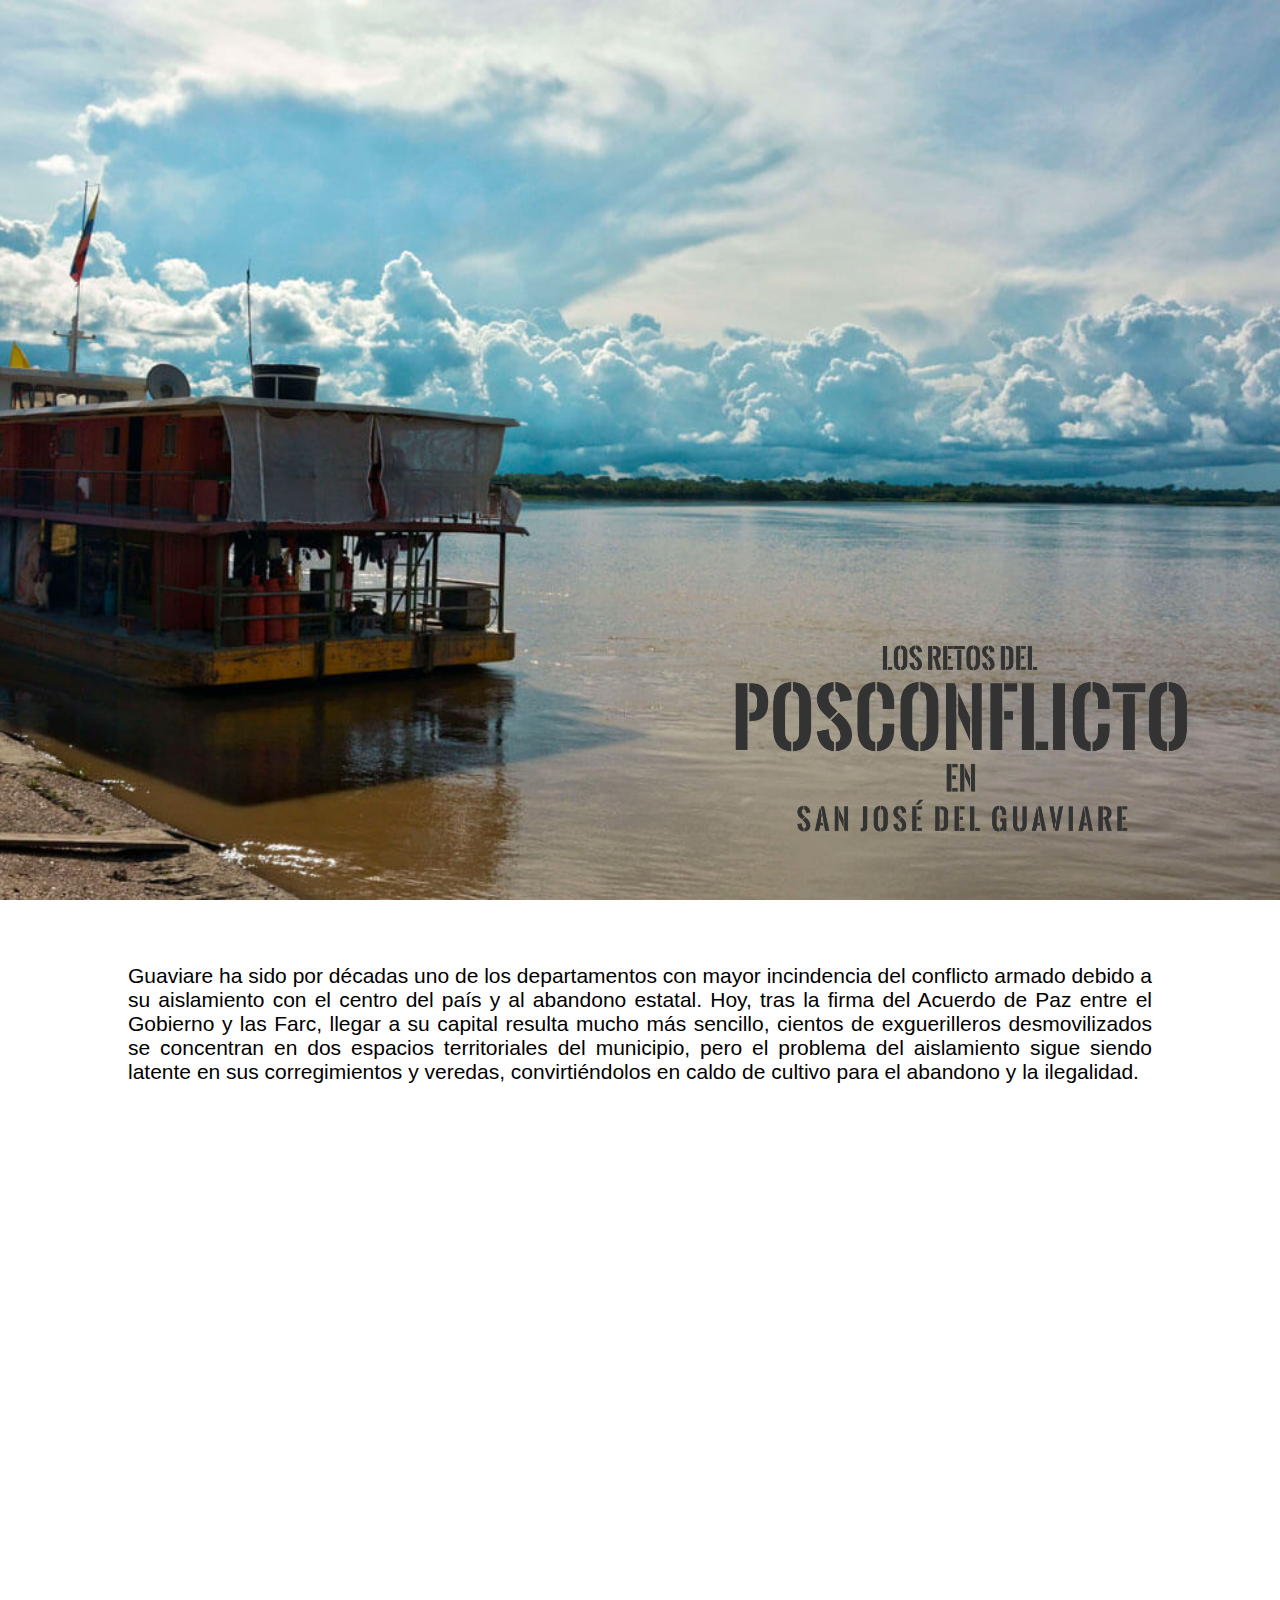
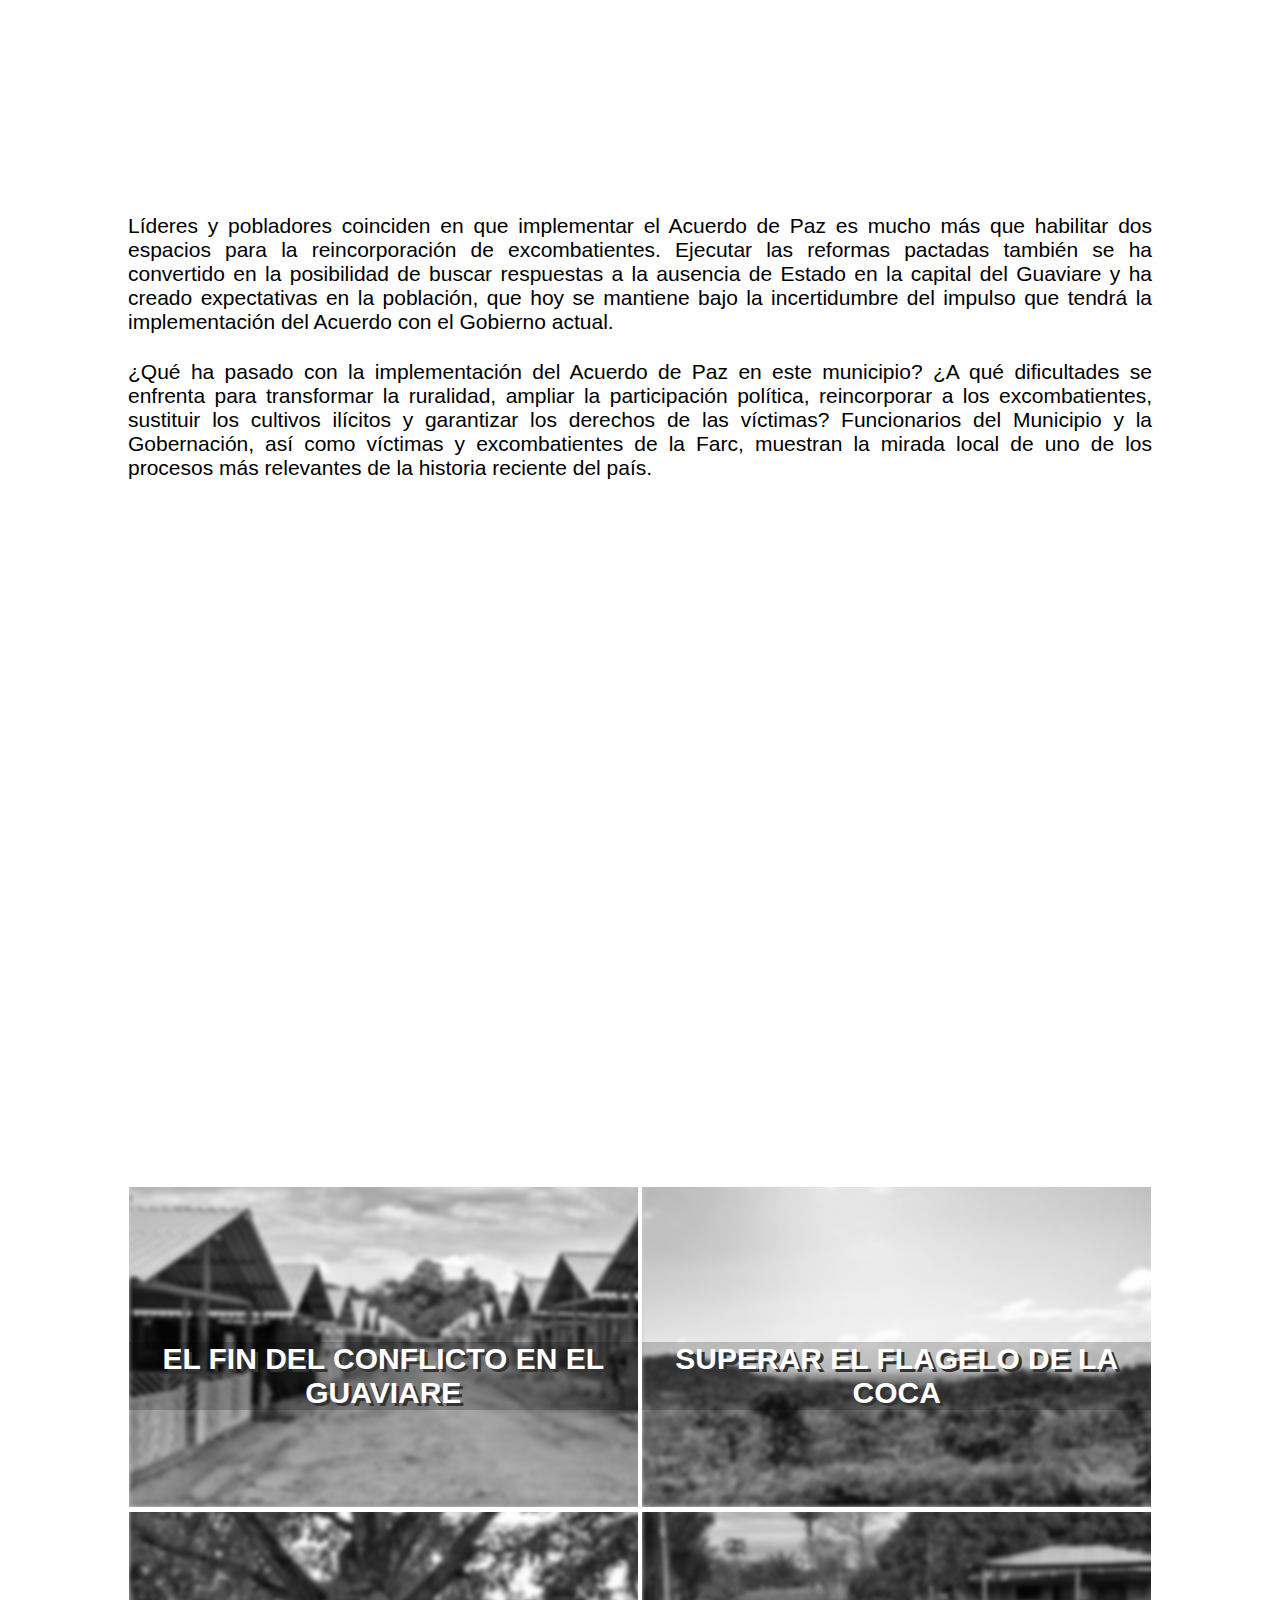
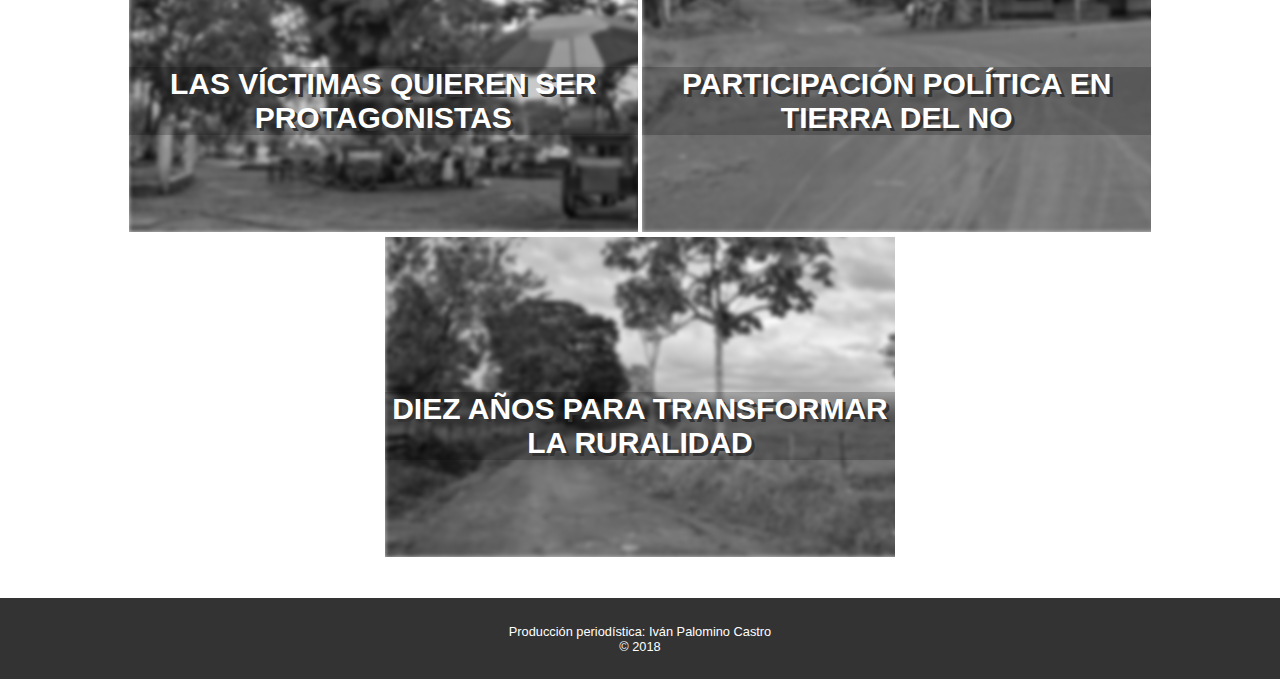
<file: index.html>
<!DOCTYPE html>
<html lang="en">
<head>
  <meta charset="UTF-8">
  <meta name="viewport" content="width=device-width, initial-scale=1.0">
  <meta http-equiv="X-UA-Compatible" content="ie=edge">
  <title>Los retos del posconflicto en San José del Guaviare - Informe Especial</title>
  <link rel="stylesheet" href="style.css">
</head>
<body>
  <div class="Portada PortadaHome">
    <img class="logoPortada" src="assets/logo.png" alt="">
  </div>
  <div class="bloqueContenido">
    <p class="textoFull">Guaviare ha sido por décadas uno de los departamentos con mayor incindencia del conflicto armado debido a su aislamiento con el centro del país y al abandono estatal. Hoy, tras la firma del Acuerdo de Paz entre el Gobierno y las Farc, llegar a su capital resulta mucho más sencillo, cientos de exguerilleros desmovilizados se concentran en dos espacios territoriales del municipio, pero el problema del aislamiento sigue siendo latente en sus corregimientos y veredas, convirtiéndolos en caldo de cultivo para el abandono y la ilegalidad.</p>
    <iframe src="https://uploads.knightlab.com/storymapjs/d25dcf336bedd33375e150819c7cdf63/san-jose-del-guaviare/index.html" frameborder="0" width="100%" height="400"></iframe>
    <p class="textoFull">Líderes y pobladores coinciden en que implementar el Acuerdo de Paz es mucho más que habilitar dos espacios para la reincorporación de excombatientes. Ejecutar las reformas pactadas también se ha convertido en la posibilidad de buscar respuestas a la ausencia de Estado en la capital del Guaviare y ha creado expectativas en la población, que hoy se mantiene bajo la incertidumbre del impulso que tendrá la implementación del Acuerdo con el Gobierno actual.</p>
    <p class="textoFull">¿Qué ha pasado con la implementación del Acuerdo de Paz en este municipio? ¿A qué dificultades se enfrenta para transformar la ruralidad, ampliar la participación política, reincorporar a los excombatientes, sustituir los cultivos ilícitos y garantizar los derechos de las víctimas? Funcionarios del Municipio y la Gobernación, así como víctimas y excombatientes de la Farc, muestran la mirada local de uno de los procesos más relevantes de la historia reciente del país.</p>
    <iframe src="https://www.youtube.com/embed/djuD-cbSLJ0?rel=0&amp;showinfo=0" frameborder="0" allow="autoplay; encrypted-media" allowfullscreen></iframe>  </div>
  <div class="navegacion" id="nav">
    <a href="punto3.html">
      <div class="botonNavegacion">
        <img class="fondoNavegacion" src='assets/etcr.jpg'alt="">
        <h2 class="tituloNavegacion">El fin del conflicto en el Guaviare</h2>
      </div>
    </a>
    <a href="punto4.html">
      <div class="botonNavegacion">
        <img class="fondoNavegacion" src='assets/horizonte.jpg'alt="">
        <h2 class="tituloNavegacion">Superar el flagelo de la coca</h2>
      </div>
    </a>
    <a href="punto5.html">
    <div class="botonNavegacion">
      <img class="fondoNavegacion" src='assets/parque.jpg' alt="">
      <h2 class="tituloNavegacion">Las víctimas quieren ser protagonistas</h2>
    </div>
    </a>
    <a href="punto2.html">
      <div class="botonNavegacion">
        <img class="fondoNavegacion" src= 'assets/camino.jpg'alt="">
        <h2 class="tituloNavegacion">Participación política en tierra del No</h2>
      </div>
    </a>
    <a href="punto1.html">
      <div class="botonNavegacion">
        <img class="fondoNavegacion" src="assets/paisaje.jpg" alt="">
        <h2 class="tituloNavegacion">Diez años para transformar la ruralidad</h2>
      </div>
    </a>
  </div>
<!--  <a href="" target="_blank">  -->
  <footer>
    <p>Producción periodística: Iván Palomino Castro</p>
    <p>&copy 2018</p>
  </footer>
<!-- </a> -->
</body>
</html>
</file>
<file: style.css>
*{
  margin: 0;
  padding: 0;
  text-decoration: none;
  text-transform: none;
  color: initial;
}
body{
  width: 100vw;
  overflow-x: hidden;
}

.Portada{
  width: 100vw;
  height: 100vh;
  position: relative;
  overflow: hidden;
}
.PortadaRuralidad::after, .PortadaParticipacion::after, .PortadaConflicto::after, .PortadaCoca::after, .PortadaVictimas::after{
  display: block;
  position: relative;
  background-image: linear-gradient(172deg, transparent, transparent, #000 89%);
  margin-top: 0;
  height: 100vh;
  width: 100vw;
  content: '';
}
.PortadaHome{
  background: transparent url('assets/portada.jpg') center center no-repeat;
  background-size: cover;
}
.PortadaRuralidad{
  background: transparent url('assets/paisaje.jpg') center center no-repeat;
  background-size: cover;
}
.PortadaParticipacion{
  background: transparent url('assets/camino.jpg') center center no-repeat;
  background-size: cover;
}
.PortadaConflicto{
  background: transparent url('assets/etcr.jpg') center center no-repeat;
  background-size: cover;
}
.PortadaCoca{
  background: transparent url('assets/horizonte.jpg') center center no-repeat;
  background-size: cover;
}
.PortadaVictimas{
  background: transparent url('assets/parque.jpg') center center no-repeat;
  background-size: cover;
}
.logoPortada{
  width: 40vw;
  position: absolute;
  right: 5vw;
  bottom: -7.5vw;
}
.tituloPortada{
  font-family: 'Allerta Stencil', sans-serif;
  font-size: 3.7vw;
  position: absolute;
  width: 52vw;
  left: 42vw;
  top: 67vh;
  text-transform: uppercase;
  color: #fff;
  text-align: center;
  z-index: 2;
}
.navegacion{
  text-align: center;
  width: 81vw;
  margin: 0 auto 3vw;
  max-width: 1200px;
}
.botonNavegacion{
  width: 39.8vw;
  height: 25vw;
  display: inline-block;
  vertical-align: top;
  background-color: #ccc;
  margin: 0.2vw 0;
  position: relative;
  overflow: hidden;
  cursor: pointer;
  max-width: 598px;
  max-height: 350px;
}
.botonNavegacion:hover img{
  filter: grayscale(0.1) blur(0.1px);
  transition: 0.5s;
}
.fondoNavegacion{
  width: 39.8vw;
  min-height: 25vw;
  position: absolute;
  bottom: 0;
  left: 0;
  z-index: 1;
  filter: grayscale(1) blur(2px);
  transition: 0.5s;
}
.tituloNavegacion{
  text-transform: uppercase;
  font-family: 'Allerta Stencil', sans-serif;
  font-size: 2.3vw;
  top: 10.5vw;
  width: 39.8vw;
  text-align: center;
  color: #fff;
  position: absolute;
  z-index: 4;
  background-color: rgba(0, 0, 0, 0.2);
  text-shadow: #333 0.25vw 0.25vw;
  max-width: 598px;
}
footer{
  width: 96vw;
  padding: 2vw;
  text-align: center;
  background-color: #333;
}
footer p{
  color: #fff;
  font-family: 'Roboto Condensed', sans-serif;
  font-size: 1vw;
}
/*Internas*/
.bloqueContenido{
  width: 80vw;
  margin: 5vw auto 0;
}
.intertitulo{
  text-transform: uppercase;
  font-family: 'Allerta Stencil', sans-serif;
  font-size: 2vw;
  color: #333;
  margin: 2vw 0;
}
.textoFull{
  margin: 2vw auto;
  font-size: 1.7vw;
  text-align: justify;
  font-family: 'Roboto Condensed', sans-serif;
}
.imagenFull{
  width: 80vw;
  margin: 2vw 0 0;
  max-width: 1200px;
}
.pieFoto{
  background-color: rgba(0,0,0,0.5);
  margin: 0 auto;
  color: #fff;
  padding: 0.5vw 1vw;
  font-family: 'Roboto Condensed', sans-serif;
  font-size: 1.5vw;
}
iframe{
  width: 80vw;
  min-height: 40vw;
  max-width: 1200px;
}
.guaviareCifras{
  height: 330vw;
}
.victimasCifras{
  height: 50vw;
}
.dejacionCifras{
  height: 85vw;
  max-height: 1250px;
}
.eleccionesCifras{
  height: 95vw;
  max-height: 1410px;
}
.botonVolver, .botonSeguir{
  width: 80vw;
  max-width: 1196px;
  border: solid #000 0.1vw;
  margin: 0 auto 3vw;
  background-color: rgba(52, 53, 50, 0.4);
  position: relative;
  height: 13vw;
  overflow: hidden;
  transition: 0.5s;
  cursor: pointer;
}
.botonSeguir{
  text-align: right;
}
.botonVolver:hover, .botonSeguir:hover{
  border-color: #fff;
  background-color: rgba(52, 53, 50, 0.25);
}
.infoVolver{
  display: inline-block;
  max-width: 49vw;
  vertical-align: middle;
  padding: 4.3vw 0 4vw 5vw;
}
.flechaVolver{
  width: 4vw;
  display: inline-block;
  vertical-align: middle;
}
.textoVolver, .textoSeguir{
  display: inline-block;
  vertical-align: middle;
  font-size: 3vw;
  text-transform: uppercase;
  color: #333333;
  font-family: 'Allerta Stencil', sans-serif;
}
.logoVolver{
  display: inline-block;
  width: 26vw;
  vertical-align: middle;
  position: absolute;
  right: 10vw;
  top: -6.5vw;
}
.flechaSeguir{
  width: 4vw;
  display: inline-block;
  vertical-align: middle;
  transform: rotateZ(180deg);
  padding: 4.2vw 0;
}
.textoSeguir{
  margin-left: 35vw;
}
#seguridad, #reincorporacion{
  height: 0;
  transition: 2s;
  overflow: hidden;
}

@media(min-width: 1200px){
  .bloqueContenido{
    max-width: 1200px;
  }
  .textoFull{
    font-size: 21px;
  }
  .fondoNavegacion{
    width: 598px;
    height: auto;
  }
  .pieFoto{
    font-size: 18px;
  }
  .tituloNavegacion{
    font-size: 30px;
    top: 155px;
  }
  iframe{
    min-height: 675px;
  }
  .textoSeguir {
    margin-left: 400px;
  }
}

@media(max-width: 700px){
  .logoPortada{
    width: 70vw;
    display: block;
    margin: 0 auto;
    padding-top: 70vh;
  }
  .pieFoto{
    font-size: 3.2vw;
  }
  .navegacion{
    width: 100vw;
    margin-bottom: 6vw;
  }
  .fondoNavegacion{
    width: 80vw;
    min-height: 50vw;
    filter: none;
  }
  .tituloNavegacion{
    width: 80vw;
    font-size: 4vw;
    top: 26vw;
  }
  .botonNavegacion{
    width: 80vw;
    height: 50vw;
    display: block;
    margin: 2vw auto;
  }
  /*Internas*/
  .bloqueContenido{
    width: 100vw;
  }
  .textoFull{
    margin: 5vw auto;
    font-size: 4.3vw;
    width: 80vw;
  }
  .intertitulo{
    font-size: 4vw;
    margin: 0 auto;
    width: 80vw;
  }
  .tituloPortada{
    font-size: 7vw;
  }
  .imagenFull{
    width: 100vw;
    margin: 4vw 0 0;
  }
  iframe{
    width: 100vw;
    min-height: 56vw;
  }
  .dejacionCifras{
    height: 102vw;
  }
  .guaviareCifras{
    height: 410vw;
  }
  .eleccionesCifras{
    height: 120vw;
  }
  footer{
    padding: 5vw 2vw;
  }
  footer p{
    font-size: 4vw;
    width: 53vw;
    margin: 0 auto;
  }
}
</file>
